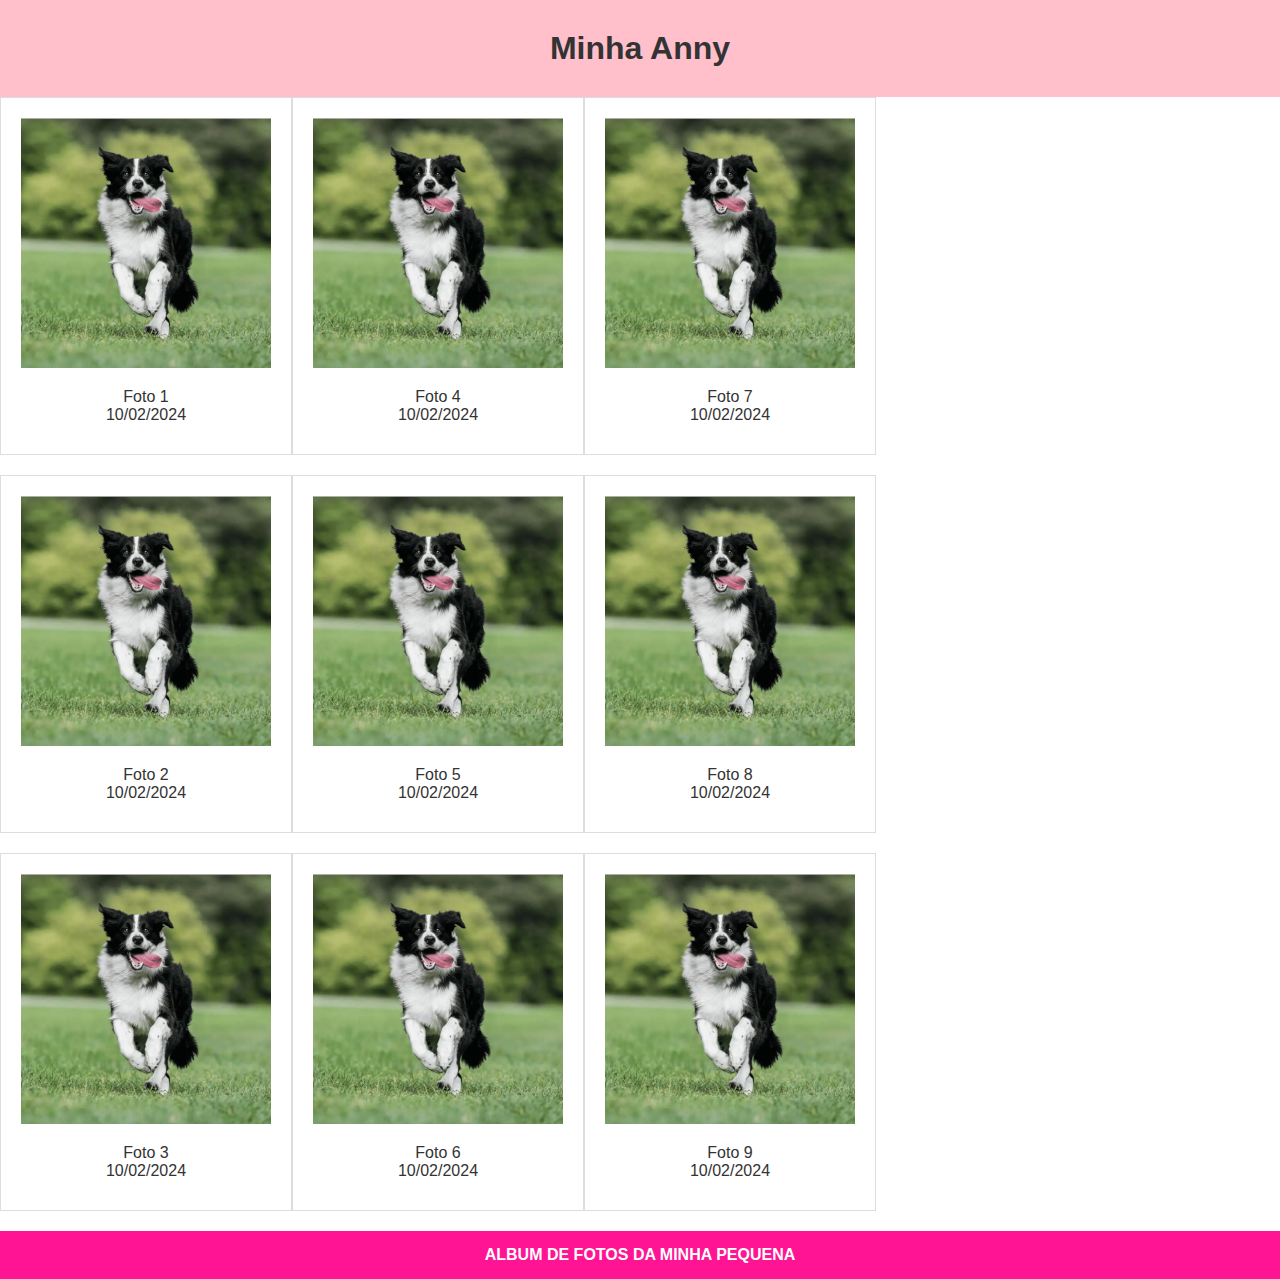
<file: index.html>
<!DOCTYPE html>
<html lang="pt-br">
<head>
    <meta charset="UTF-8">
    <meta name="viewport" content="width=device-width, initial-scale=1.0">
    <link rel="stylesheet" href="style.css">
    <title>Album de fotos - Polaroids</title>
</head>
<body>
    <header>
        <h1>Minha Anny</h1>
    </header>

    <!-- album -->
    <main id="album">
        <!-- Primeira coluna -->
        <section class="coluna">
            <!-- imagem 1 -->
            <section class="products">
                <img src="Polaroids/img/Anny.png" alt="Anny">
                <p>Foto 1 <br> 10/02/2024 </p>
            </section>

            <!-- imagem 2 -->
            <section class="products">
                <img src="Polaroids/img/Anny.png" alt="Anny">
                <p>Foto 2 <br> 10/02/2024 </p>
            </section>

            <!-- imagem 3 -->
            <section class="products">
                <img src="Polaroids/img/Anny.png" alt="Anny">
                <p>Foto 3 <br> 10/02/2024 </p>
            </section>
        </section>

        <!-- Segunda coluna -->
        <section class="coluna">
            <!-- imagem 4 -->
            <section class="products">
                <img src="Polaroids/img/Anny.png" alt="Anny">
                <p>Foto 4 <br> 10/02/2024 </p>
            </section>

            <!-- imagem 5 -->
            <section class="products">
                <img src="Polaroids/img/Anny.png" alt="Anny">
                <p>Foto 5 <br> 10/02/2024 </p>
            </section>

            <!-- imagem 6 -->
            <section class="products">
                <img src="Polaroids/img/Anny.png" alt="Anny">
                <p>Foto 6 <br> 10/02/2024 </p>
            </section>
        </section>

        <!-- Terceira coluna -->
        <section class="coluna">
            <!-- imagem 7 -->
            <section class="products">
                <img src="Polaroids/img/Anny.png" alt="Anny">
                <p>Foto 7 <br> 10/02/2024 </p>
            </section>

            <!-- imagem 8 -->
            <section class="products">
                <img src="Polaroids/img/Anny.png" alt="Anny">
                <p>Foto 8 <br> 10/02/2024 </p>
            </section>

            <!-- imagem 9 -->
            <section class="products">
                <img src="Polaroids/img/Anny.png" alt="Anny">
                <p>Foto 9 <br> 10/02/2024 </p>
            </section>
        </section>
    </main>

    <footer>
        <p>ALBUM DE FOTOS DA MINHA PEQUENA</p>
    </footer>    
</body>
</html>
</file>
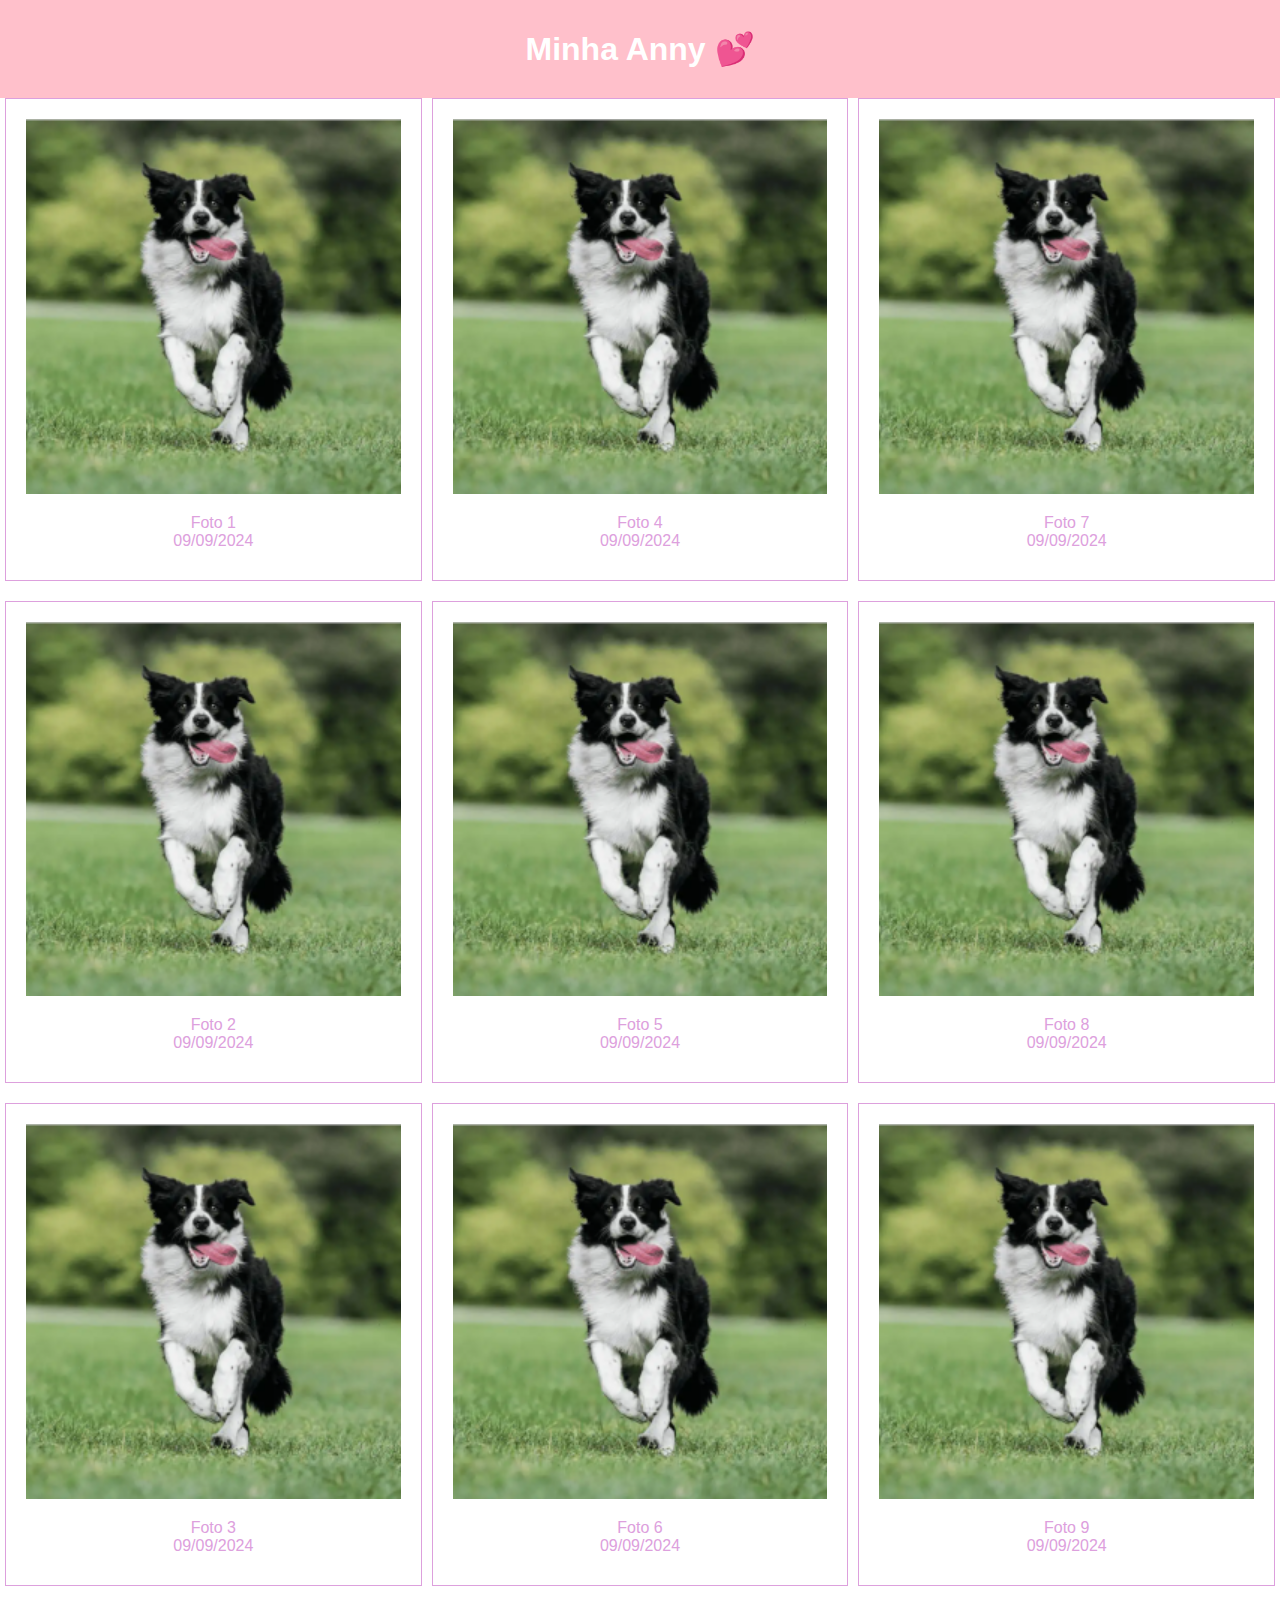
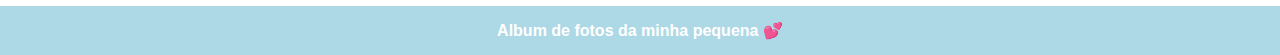
<file: Polaroids/index.html>
<!DOCTYPE html>
<html lang="pt-br">
<head>
    <meta charset="UTF-8">
    <meta name="viewport" content="width=device-width, initial-scale=1.0">
    <link rel="stylesheet" href="style.css">
    <link rel="stylesheet" href="medias.css">
    <title>Álbum de fotos - Polaroids</title>
</head>
<body>
    <header>
        <h1>Minha Anny 💕</h1>
    </header>
    <main id="album">
        <!-- Primeira coluna -->
        <section class="coluna">
            <section class="products">
                <img src="img/Anny.png" alt="Anny">
                <p>Foto 1 <br> 09/09/2024</p>
            </section>

            <section class="products">
                <img src="img/Anny.png" alt="Anny">
                <p>Foto 2 <br> 09/09/2024</p>
            </section>

            <section class="products">
                <img src="img/Anny.png" alt="Anny">
                <p>Foto 3 <br> 09/09/2024</p>
            </section>
        </section>

        <!-- segunda coluna -->
        <section class="coluna">
            <section class="products">
                <img src="img/Anny.png" alt="Anny">
                <p>Foto 4 <br> 09/09/2024</p>
            </section>

            <section class="products">
                <img src="img/Anny.png" alt="Anny">
                <p>Foto 5 <br> 09/09/2024</p>
            </section>
            
            <section class="products">
                <img src="img/Anny.png" alt="Anny">
                <p>Foto 6 <br> 09/09/2024</p>
            </section>
        </section>
        
        <!-- terceira coluna -->
        <section class="coluna">
            <section class="products">
                <img src="img/Anny.png" alt="Anny">
                <p>Foto 7 <br> 09/09/2024</p>
            </section>

            <section class="products">
                <img src="img/Anny.png" alt="Anny">
                <p>Foto 8 <br> 09/09/2024</p>
            </section>
            
            <section class="products">
                <img src="img/Anny.png" alt="Anny">
                <p>Foto 9 <br> 09/09/2024</p>
            </section>
        </section>
    </main>
    <footer>
        <p>Album de fotos da minha pequena 💕</p>
    </footer>
</body>
</html>
</file>
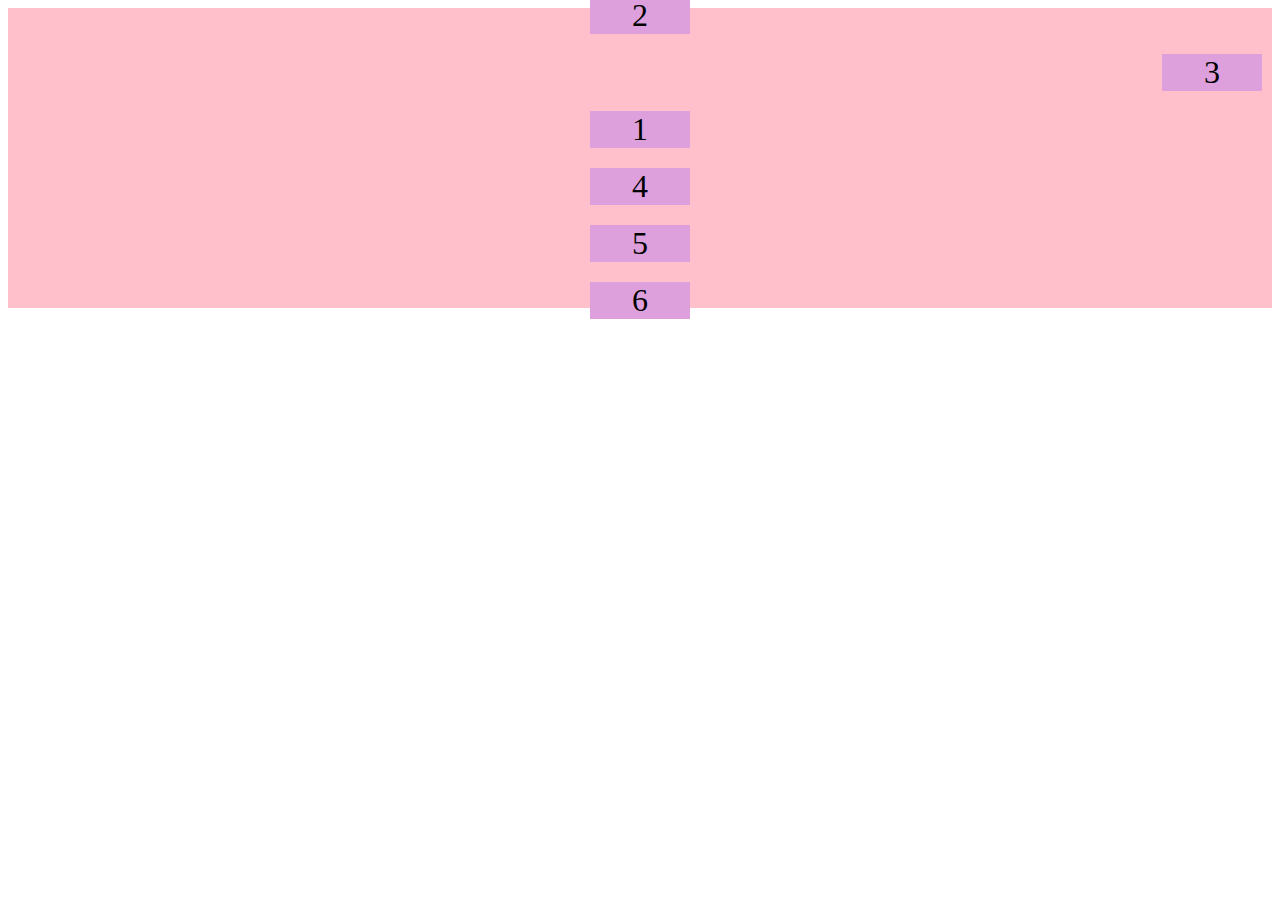
<file: Teste_Flexbox/index.html>
<!DOCTYPE html>
<html lang="pt-br">
<head>
    <meta charset="UTF-8">
    <meta name="viewport" content="width=device-width, initial-scale=1.0">
    <link rel="stylesheet" href="style.css">
    <title>Aplicando Flexbox</title>
</head>
<body>
    <!-- iniciando o container -->
<div class="container">
    <!-- adiciona 6 elementos filhos -->
    <div class="item">1</div>
    <div class="item">2</div>
    <div class="item">3</div>
    <div class="item">4</div>
    <div class="item">5</div>
    <div class="item">6</div>
</div>

</body>
</html>
</file>
<file: style.css>
/* zerando as configurações */
*{
    margin: 0;
    padding: 0;
    box-sizing: border-box;
}

/* Etilizando o parágrafo */
.products p {
    margin: 0;
    text-align: center;
    padding: 10px;
    color: #333;
    font-family: Verdana, Geneva, Tahoma, sans-serif;
}

header {
    font-family: Verdana, Geneva, Tahoma, sans-serif;
    text-align: center;
    color:#333;
    padding:30px;
    background-color:pink;
}
footer {
    font-family: Verdana, Geneva, Tahoma, sans-serif;
    font-weight: bolder;
    background-color:deeppink;
    color: white;
    padding: 15px;
    text-align: center;
}

.products{
    background-color: white;
    border: 1px solid #ddd;
    padding: 20px;
    margin-bottom: 20px;
    /* transformando em container */
    display: flex;
    /* deixa o texto embaixo da imagem */
    flex-direction: column;
}

.products img{
    width: 100%;
    height: auto;
    padding-bottom: 10px;
}

main#album{
    display: flex;
    flex-flow: now wrap;
}

section .coluna{
    flex: 1 1 100%;
    padding: 0px 5px;
}
</file>
<file: Polaroids/style.css>
/* zerando as configurações */
*{
    margin: 0;
    padding: 0;
    box-sizing: border-box;
    }
    
    /* estilizando o parágrafo */
    .products p {
        margin: 0;
        text-align: center;
        padding: 10px;
        color: plum;
        font-family: Verdana, Geneva, Tahoma, sans-serif;
    }
    
    header {
        font-family: Verdana, Geneva, Tahoma, sans-serif;
        text-align: center;
        color: white;
        padding: 30px;
        background-color:pink;
    }
    
    main#album{
        display: flex;
        flex-flow: row wrap;
        justify-content: space-around;
        }
        
    section.coluna{
        flex: 1 1 100%;
        padding: 0px 5px;
        }
    
    footer {
        font-family: Verdana, Geneva, Tahoma, sans-serif;
        font-weight: bolder;
        background-color: lightblue;
        color: white;
        padding: 15px;
        text-align: center;
    }
    
    .products {
        background-color: white;
        border: 1px solid plum;
        padding: 20px;
        margin-bottom: 20px;
        /* transformando em container */
        display: flex;
        /* deixa o texto embaixo da imagem */
        flex-direction: column;
    }
    
    .products img {
        width: 100%;
        height: auto;
        padding-bottom: 10px;
    }
</file>
<file: Polaroids/medias.css>
/* Devices Breakpoints
    Telas pequenas: 600px;
    Celulares: 600px até 768px;
    Tablets: 769px até 992px;
    Notebooks: 993px até 1200px;
    Telas: Acima de 1200px.

*/

/* Tablets */
@media screen and (min-width: 768px) and (max-width: 992px){
    section.coluna{
        flex: 1 1 50%;
    }
}

/* Telas */
@media screen and (min-width: 992px){
    section.coluna{
        flex: 1 1 25%;
    }
}
</file>
<file: Teste_Flexbox/style.css>
.container{
    background-color:pink;
    height: 300px;
    display: flex;
    flex-direction: column;
    justify-content: center;
    align-items: center;
}
.item:nth-child(2){
    flex-shrink: 3;
    order: 1;
}

.item:nth-child(5){
    flex-grow: 1;
    order: 5;
}

.item:nth-child(3){
    order: 2;
    align-self: flex-end;
}

.item:nth-child(1){
    order: 3;
}

.item:nth-child(4){
    order: 4;
}

.item:nth-child(6){
    order: 6;
}

.item{
    width: 100px;
    height: 100px;
    background-color:plum;
    margin: 10px;
    color: black;
    font-size: 32px;
    /* alinhando os números */
    display: flex;
    justify-content: center;
    align-items: center;
}
</file>
